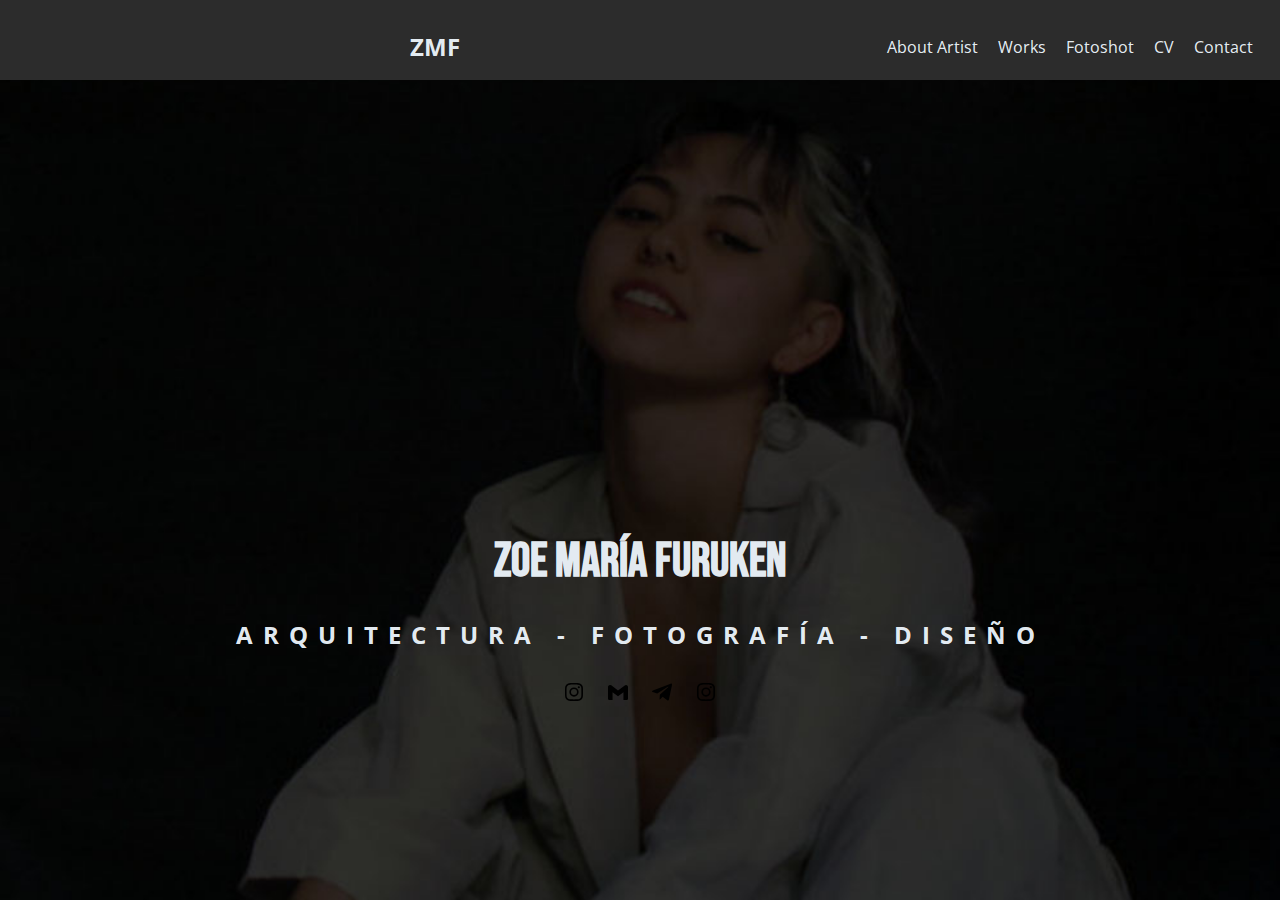
<file: index.html>
<!DOCTYPE html>
<html lang="en"><!--Representa la raiz del documento HTML-->
    <head><!--Info general del documento, enlaces a los demas documentos y titulo de la pestaña-->
        <meta charset="UTF-8">
        <meta http-equiv="X-UA-Compatible" content="IE=edge">
        <meta name="viewport" content="width=device-width, initial-scale=1.0">
        <link rel="icon" href="./image/logo pestaña.png" type="image/png">
        <link rel="stylesheet" href="./css/style.css">
        <link rel="preconnect" href="https://fonts.googleapis.com">
        <link rel="preconnect" href="https://fonts.gstatic.com" crossorigin>
        <link href="https://fonts.googleapis.com/css2?family=Open+Sans+Condensed:wght@300&display=swap" rel="stylesheet">
        <link rel="preconnect" href="https://fonts.googleapis.com">
        <link rel="preconnect" href="https://fonts.gstatic.com" crossorigin>
        <link href="https://fonts.googleapis.com/css2?family=Bebas+Neue&display=swap" rel="stylesheet">
        <title>ZMF | Porfolio profesional Zoe María Furuken</title>
        <meta name="description" content="Pagina web completa del Porfolio profesional de Zoe María Furuken. Estudiante de Arquitectura en FADU, Fotografa y diseñadora. Lleva varios desarrollos de proyectos estructurales en lo que va de su carrera. Realizo un curso profesional de fotografía y posteriormente realizo distintos fotoshoots. Actualmente se encuentra en proceso de desarrollo y lanzamiento de una marca de indumentaria de streetwear. Realiza diseños artisticos de manera digital y a papel.">
        <meta name="keywords" content="Arquitectura, UBA, FADU, Fotografia, Diseño, Indumentaria, Industria, profesional, fotoshoot, marketing, desarrollo, arte, desarrolllo, porfolio, maquetas, artista, cv">
    </head>
</html>

<body class="fondo"> <!--Contenido del documento HTML-->
    <header> <!--Grupo de ayudas introductorias-->
        <nav>
            <!--LOGO CON LINK AL HOMNE-->
            <div id="logo" class="linea">
                <a class="linea" href="./index.html"><h2 class="linea logo">ZMF</h2></a>
            </div>
            <!--BARRA DE NAVEGACION-->
            <ul class="navegacion">
                <li><a class="letra" href="./Pages/about.html">About Artist</a></li>
                <li><a class="letra" href="./Pages/works.html">Works</a></li>
                <li><a class="letra" href="./Pages/fotoshot.html">Fotoshot</a></li>
                <li><a class="letra" href="./Pages/cv.html">CV</a></li>
                <li><a class="letra" href="./Pages/contact.html">Contact</a></li>
            </ul>
        </nav>
    </header> 
    <span id="descripcion">
        <div>
            <h1 id="nombre"> ZOE MARÍA FURUKEN </h1>
        </div>
        <h2>ARQUITECTURA  -  FOTOGRAFÍA  -  DISEÑO</h2>
    </span>   

    <footer id="pie">
        <div class="linea">
            <!--LOGO INSTA-->
            <a href=""><img src="./image/bxl-instagram.svg"></a>
        </div>
        <div class="linea">
            <!--LOGO GMAIL-->
            <a href=""><img src="./image/bxl-gmail.svg"></a>
        </div>
        <div class="linea">
            <!--LOGO TELEGRAM-->
            <a href=""><img src="./image/bxl-telegram.svg"></a>
        </div>
        <div class="linea">
            <!--LOGO INSTA 2-->
            <a href=""><img src="./image/bxl-instagram.svg"></a>
        </div>
    </footer>
</body>
</file>
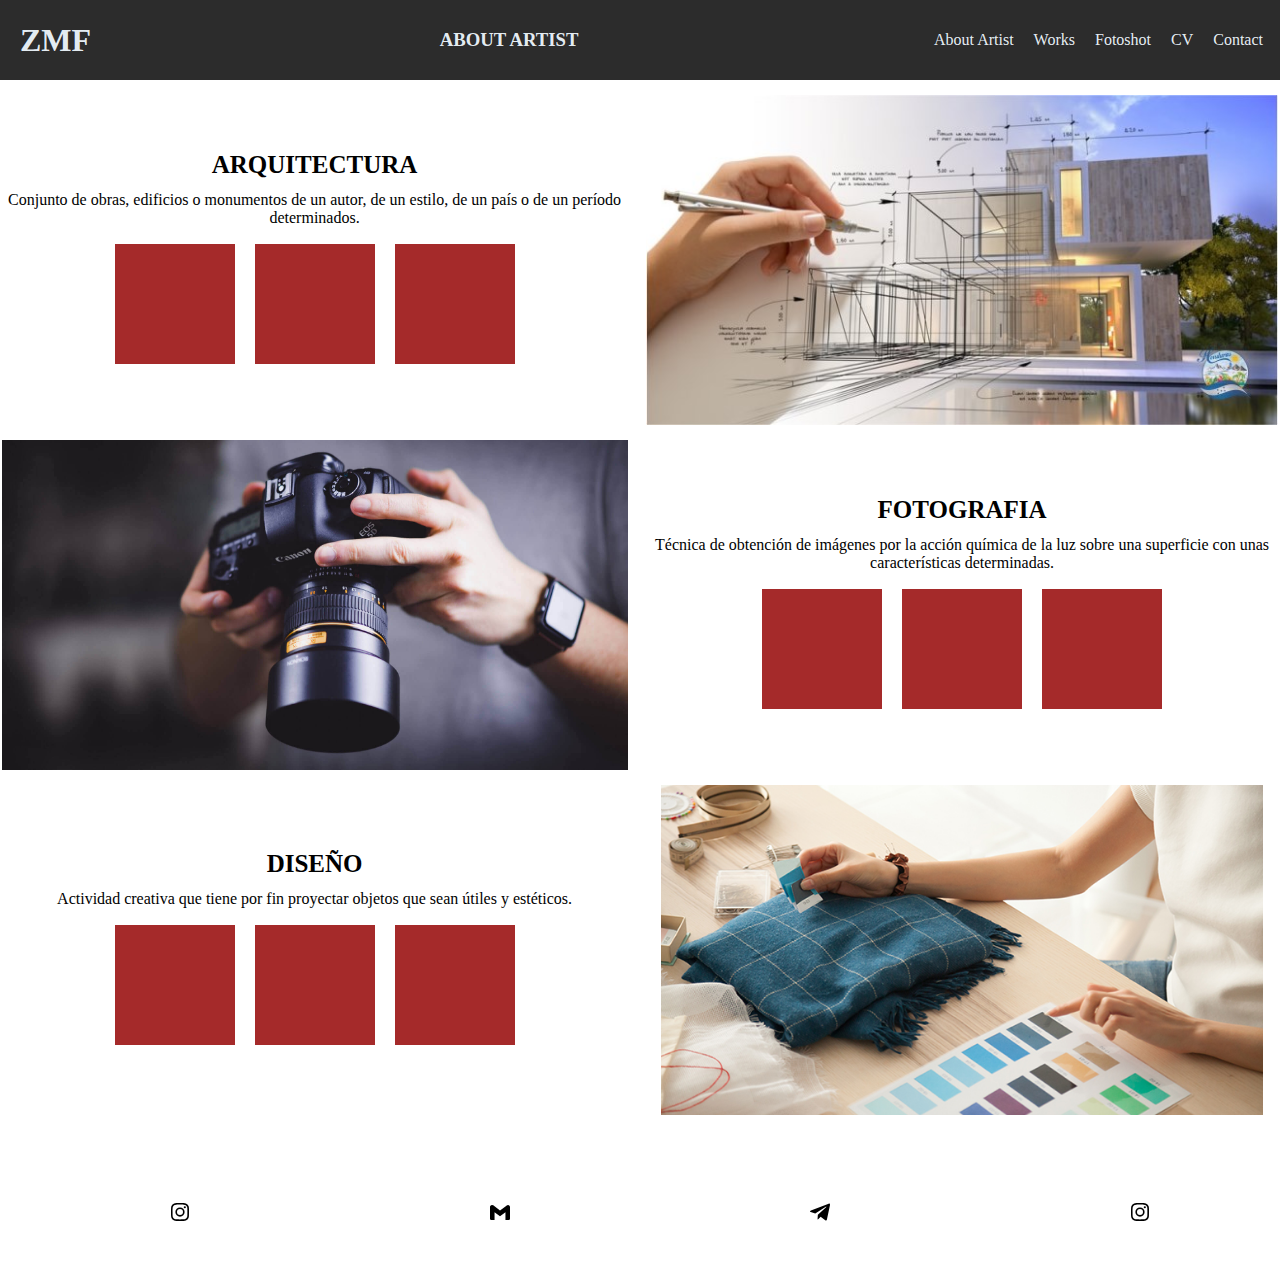
<file: Pages/about.html>
<!DOCTYPE html>
<html lang="en"> 
    <head> 
        <meta charset="UTF-8">
        <meta http-equiv="X-UA-Compatible" content="IE=edge">
        <meta name="viewport" content="width=device-width, initial-scale=1.0">
        <link rel="icon" href="../image/logo pestaña.png" type="image/png">
        <link rel="stylesheet" href="../css/about.css">
        <link rel="preconnect" href="https://fonts.googleapis.com">
        <link rel="preconnect" href="https://fonts.gstatic.com" crossorigin>
        <link href="https://fonts.googleapis.com/css2?family=Open+Sans+Condensed:wght@300&display=swap" rel="stylesheet">
        <link rel="preconnect" href="https://fonts.googleapis.com">
        <link rel="preconnect" href="https://fonts.gstatic.com" crossorigin>
        <link href="https://fonts.googleapis.com/css2?family=Bebas+Neue&display=swap" rel="stylesheet">
        <title>About Artist | Formacion y especializacion: Arquitectura - Diseño - Fotografia</title>
    </head>
</html>
<body class="tipografia"> 
    <header>
        <nav>
            <!--LOGO SUPERIOR IZQUIERDO CON LINK AL INICIO-->
            <span id="loggo" class="linea">
                <a class="linea" href="../index.html"><h1 class="linea logo">ZMF</h1></a>
            </span>
            <!--TITULO DE LA PÁGINA EN LA QUE ESTOY-->
            <div id="pag" class="linea">
                <h3 class="linea">ABOUT ARTIST</h3>
            </div>
            <!--BARRA DE NAVEGACION-->
            <ul class="linea navegacion"> <!--ME FALTA HACERLO COMO UNA LISTA DESPLEGABLE-->
                <li class="linea"><a class="letra" href="./about.html">About Artist</a></li>
                <li class="linea"><a class="letra" href="./works.html">Works</a></li>
                <li class="linea"><a class="letra" href="./fotoshot.html">Fotoshot</a></li>
                <li class="linea"><a class="letra" href="./cv.html">CV</a></li>
                <li class="linea"><a class="letra" href="./contact.html">Contact</a></li>
            </ul>
        </nav>
    </header>    

    <main class="contenedor_grid">
        <img class=" bloque_img d1" title="Imagen descriptiva de la Arquitectura" src="../image/arquitectura.jpg">
        <span class="d1 a1">
            <h3 class="nombre">ARQUITECTURA</h3>

                <p class="descripcion">Conjunto de obras, edificios o monumentos de un autor, de un estilo, de un país o de un período determinados.</p>

            <div class="flex">
                <div class="todos">

                </div>
                <div class="todos">

                </div>
                <div class="todos">

                </div>
            </div>
        </span>
        <img class=" bloque_img d1" title="Imagen descriptiva de La Fotografia" src="../image/fotografia.jpg">
        <span class="d1 a2">
            <h3 class=" nombre">FOTOGRAFIA</h3>
            <div>
                <p class="descripcion">Técnica de obtención de imágenes por la acción química de la luz sobre una superficie con unas características determinadas.</p>
            </div>
            <div class="flex">
                <div class="todos">

                </div>
                <div class="todos">

                </div>
                <div class="todos">

                </div>
            </div>
        </span>    
        <img class=" bloque_img d1" title="Imagen descriptiva de Diseño" src="../image/diseño.jpg"> 
        <span class="d1 a3">
            <h3 class=" nombre">DISEÑO</h3>
            <div>
                <p class="descripcion">Actividad creativa que tiene por fin proyectar objetos que sean útiles y estéticos.</p>
            </div>
            <div class="flex">
                <div class="todos">

                </div>
                <div class="todos">

                </div>
                <div class="todos">

                </div>
            </div>
        </span>    
        <footer> <!--PIE DE PÁGINA-->

                <div class="linea">
                    <!--LOGO INSTA-->
                    <a href=""><img src="../image/bxl-instagram.svg"></a>
                </div>
                <div class="linea">
                    <!--LOGO GMAIL-->
                    <a href=""><img src="../image/bxl-gmail.svg"></a>
                </div>
                <div  class="linea">
                    <!--LOGO TELEGRAM-->
                    <a href=""><img src="../image/bxl-telegram.svg"></a>
                </div>
                <div  class="linea">
                    <!--LOGO INSTA 2-->
                    <a href=""><img src="../image/bxl-instagram.svg"></a>

        </footer>
    </main>


</body>
</file>
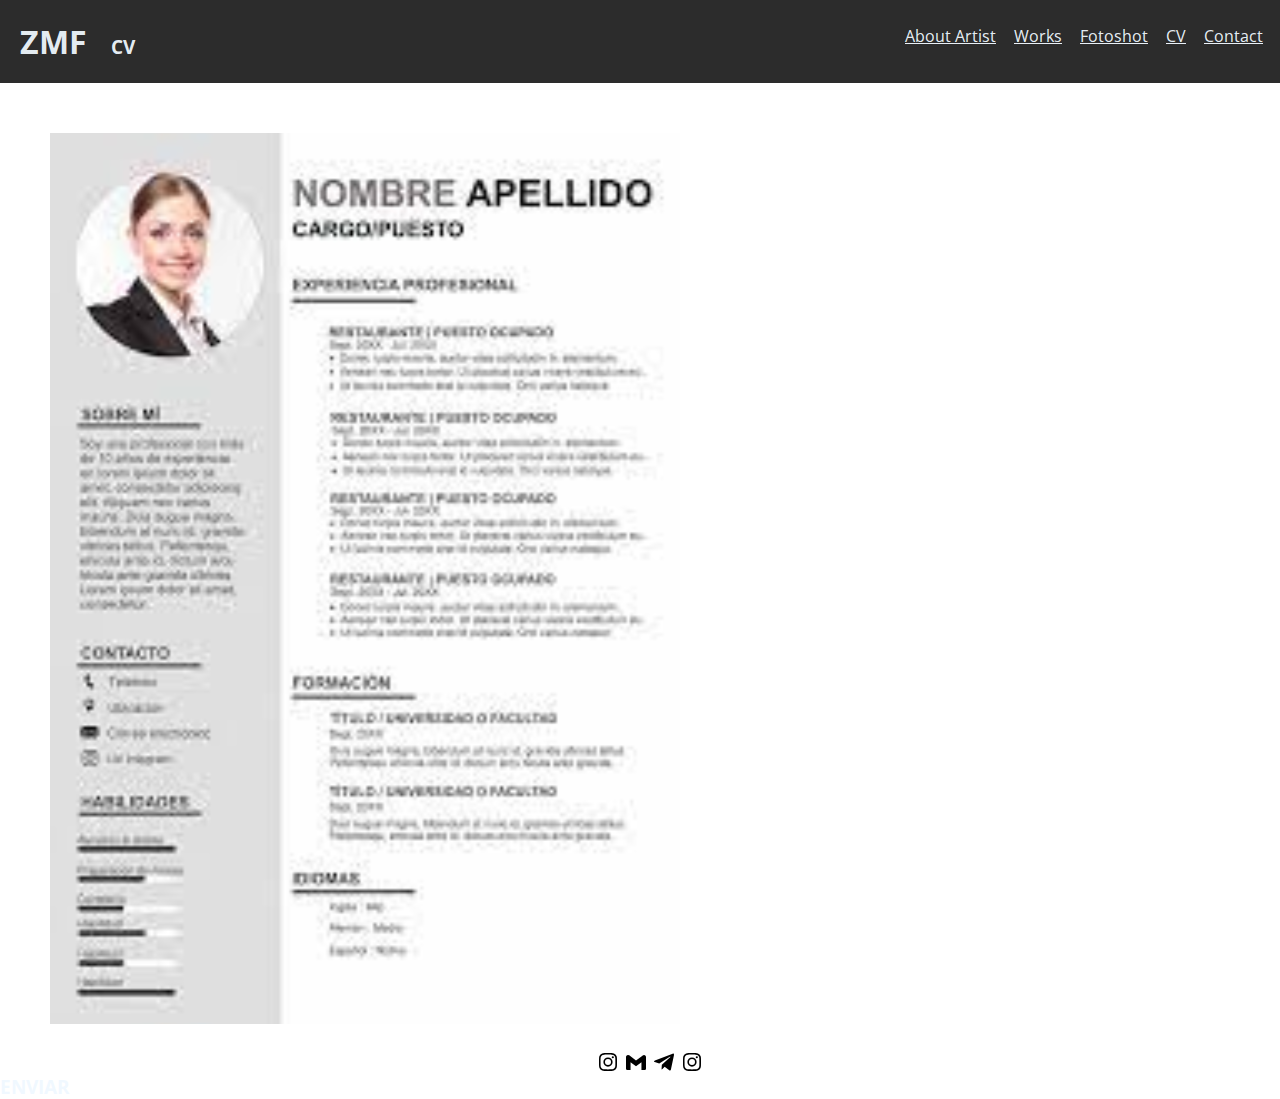
<file: Pages/cv.html>
<!DOCTYPE html>
<html lang="en">
    <head>
        <meta charset="UTF-8">
        <meta http-equiv="X-UA-Compatible" content="IE=edge">
        <meta name="viewport" content="width=device-width, initial-scale=1.0">
        <link rel="icon" href="../image/logo pestaña.png" type="image/png">
        <link rel="stylesheet" href="../css/cv.css">
        <link rel="preconnect" href="https://fonts.googleapis.com">
        <link rel="preconnect" href="https://fonts.gstatic.com" crossorigin>
        <link href="https://fonts.googleapis.com/css2?family=Open+Sans+Condensed:wght@300&display=swap" rel="stylesheet">
        <link rel="preconnect" href="https://fonts.googleapis.com">
        <link rel="preconnect" href="https://fonts.gstatic.com" crossorigin>
        <link href="https://fonts.googleapis.com/css2?family=Bebas+Neue&display=swap" rel="stylesheet">
        <title>CV | Podes ver y descargar su CV</title>
    </head>
</html>

<body class="tipografia">
    <header>
        <nav>
            <!--LOGO CON LINK AL HOME-->
            <div class="linea">
                <a class="linea" href="../index.html"><h1 class="linea logo">ZMF</h1></a>
            </div>
            <!--NOMBRE DE LA PAGINA EN LA QUE ESTOY-->
            <div class="linea">
                <h3>CV</h3>
            </div>
            <!--BARRA DE NAVEGACION-->
            <ul class="linea">
                <li class="linea"><a class="letra" href="./about.html">About Artist</a></li>
                <li class="linea"><a class="letra" href="./works.html">Works</a></li>
                <li class="linea"><a class="letra" href="./fotoshot.html">Fotoshot</a></li>
                <li class="linea"><a class="letra" href="./cv.html">CV</a></li>
                <li class="linea"><a class="letra" href="./contact.html">Contact</a></li>
            </ul>
        </nav>
    </header>    
    <div>
        <!--IMAGEN DEL CV-->
        <div id="img-cv">
            <!--IMAGEN DEL CV-->
        </div>
        <!--BOTON ENVIAR-->
        <div>
            <h3 class="boton">ENVIAR</h3>
        </div>
    </div>
</body>
<footer class="bloque">
    <div>
        <div class="linea">
            <!--LOGO INSTA-->
            <a href=""><img src="../image/bxl-instagram.svg"></a>
        </div>
        <div class="linea">
            <!--LOGO GMAIL-->
            <a href=""><img src="../image/bxl-gmail.svg"></a>
        </div>
        <div  class="linea">
            <!--LOGO TELEGRAM-->
            <a href=""><img src="../image/bxl-telegram.svg"></a>
        </div>
        <div  class="linea">
            <!--LOGO INSTA 2-->
            <a href=""><img src="../image/bxl-instagram.svg"></a>
        </div>
    </div>
</footer>
</file>
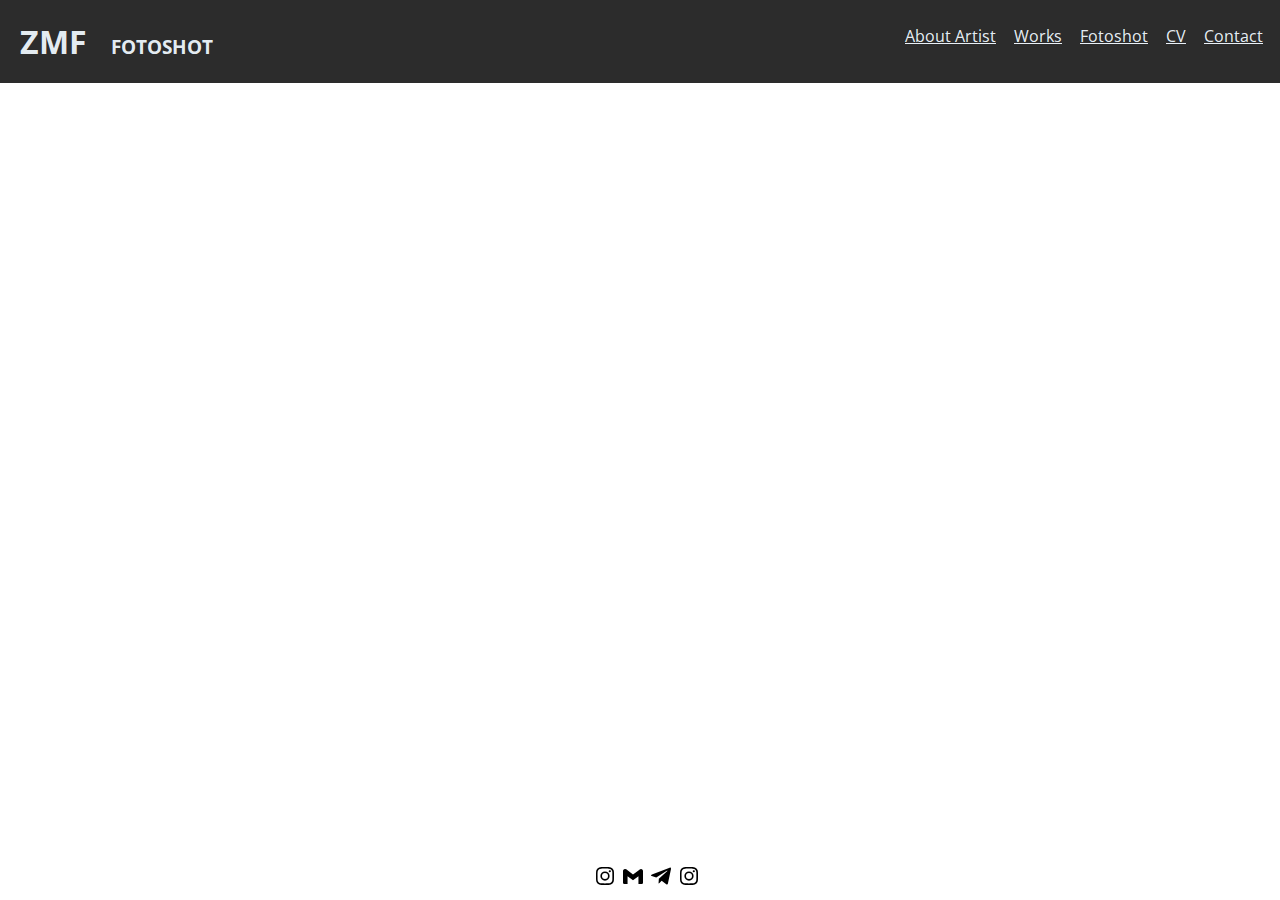
<file: Pages/fotoshot.html>
<!DOCTYPE html>
<html lang="en">
    <head>
        <meta charset="UTF-8">
        <meta http-equiv="X-UA-Compatible" content="IE=edge">
        <meta name="viewport" content="width=device-width, initial-scale=1.0">
        <link rel="icon" href="../image/logo pestaña.png" type="image/png">
        <title>Fotoshot | Mira la galería de fotos del fotoshoot en el cual participo como modelo</title>
        <link rel="stylesheet" href="../css/fotoshot.css">
        <link rel="preconnect" href="https://fonts.googleapis.com">
        <link rel="preconnect" href="https://fonts.gstatic.com" crossorigin>
        <link href="https://fonts.googleapis.com/css2?family=Open+Sans+Condensed:wght@300&display=swap" rel="stylesheet">
        <link rel="preconnect" href="https://fonts.googleapis.com">
        <link rel="preconnect" href="https://fonts.gstatic.com" crossorigin>
        <link href="https://fonts.googleapis.com/css2?family=Bebas+Neue&display=swap" rel="stylesheet">
    </head>
</html>
<body class="tipografia">
    <header>
        <nav>
            <!--LOGO CON LINK AL HOME-->
            <div class="linea" id="logo_home">
                <a class="linea" href="../index.html"><h1 class="linea logo">ZMF</h1></a>
            </div>
            <!--TITULO DE LA PÁGINA EN LA QUE ESTOY-->
            <div class="linea">
                <h3 class="linea">FOTOSHOT</h3>
            </div>
            <!--BARRA DE NAVEGACION-->
            <ul class="linea">
                <li class="linea"><a class="letra" href="./about.html">About Artist</a></li>
                <li class="linea"><a class="letra" href="./works.html">Works</a></li>
                <li class="linea"><a class="letra" href="./fotoshot.html">Fotoshot</a></li>
                <li class="linea"><a class="letra" href="./cv.html">CV</a></li>
                <li class="linea"><a class="letra" href="./contact.html">Contact</a></li>
            </ul>
        </nav>
    </header>
    <!-- PIE DE PÁGINA -->
    <footer>
        <div class="linea">
            <!--LOGO INSTA-->
            <a href=""><img src="../image/bxl-instagram.svg"></a>
        </div>
        <div class="linea">
            <!--LOGO GMAIL-->
            <a href=""><img src="../image/bxl-gmail.svg"></a>
        </div>
        <div class="linea">
            <!--LOGO TELEGRAM-->
            <a href=""><img src="../image/bxl-telegram.svg"></a>
        </div>
        <div class="linea">
            <!--LOGO INSTA 2-->
            <a href=""><img src="../image/bxl-instagram.svg"></a>
        </div>
    </footer>
</body>
</file>
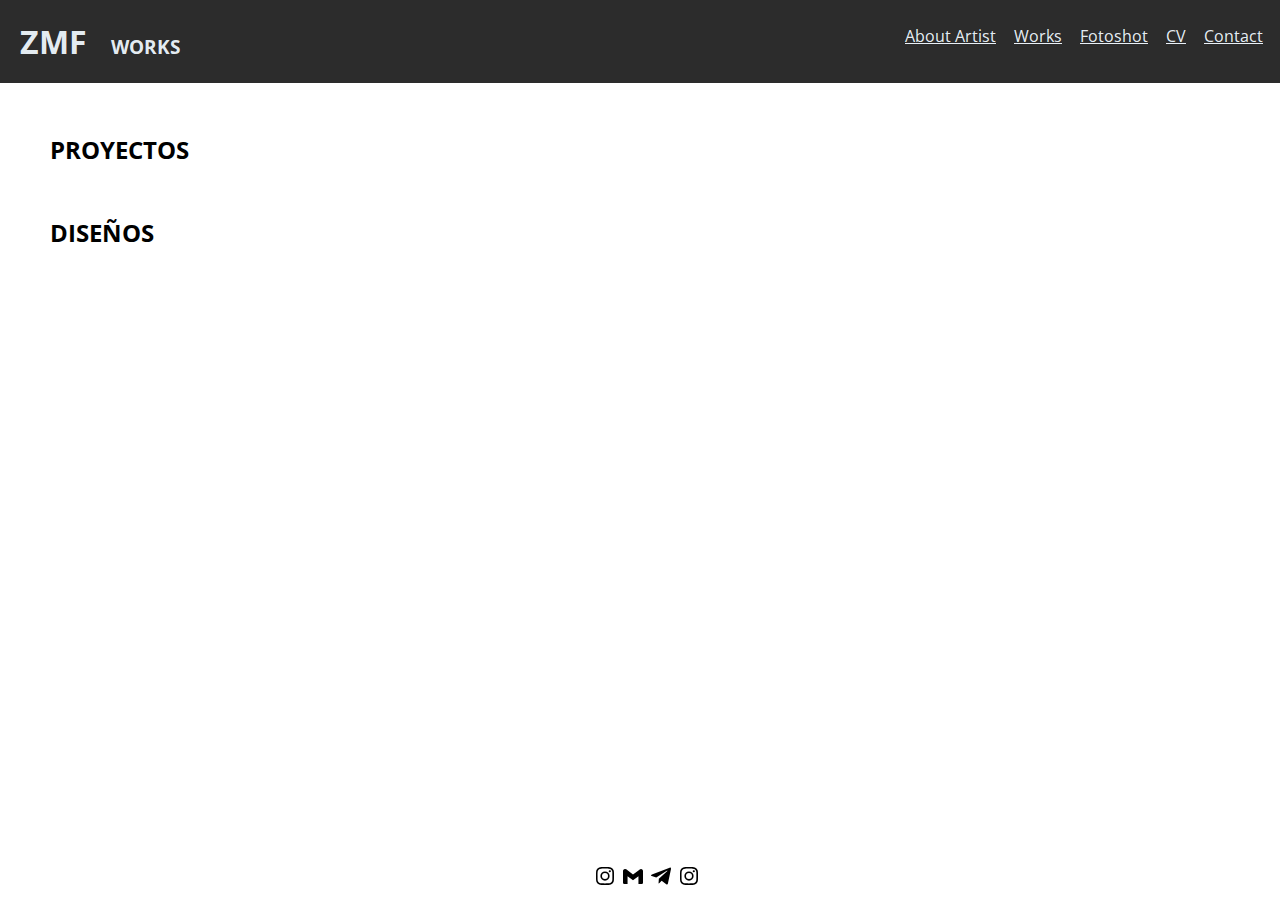
<file: Pages/works.html>
<!DOCTYPE html>
<html lang="en">
    <head>
        <meta charset="UTF-8">
        <meta http-equiv="X-UA-Compatible" content="IE=edge">
        <meta name="viewport" content="width=device-width, initial-scale=1.0">
        <link rel="icon" href="../image/logo pestaña.png" type="image/png">
        <link rel="stylesheet" href="../css/works.css">
        <link rel="preconnect" href="https://fonts.googleapis.com">
        <link rel="preconnect" href="https://fonts.gstatic.com" crossorigin>
        <link href="https://fonts.googleapis.com/css2?family=Open+Sans+Condensed:wght@300&display=swap" rel="stylesheet">
        <link rel="preconnect" href="https://fonts.googleapis.com">
        <link rel="preconnect" href="https://fonts.gstatic.com" crossorigin>
        <link href="https://fonts.googleapis.com/css2?family=Bebas+Neue&display=swap" rel="stylesheet">
        <title>Works | Mira todos sus trabajos, proyectos y diseños que realizo</title>
    </head>
</html>

<body class="tipografia">
    <header>
        <nav>
            <!--LOGO CON LINK AL HOME-->
            <div class="linea">
                <a class="linea" href="../index.html"><h1 class="linea logo">ZMF</h1></a>
            </div>
            <!--NOMBRE DE LA PAGINA EN LA QUE ESTOY-->
            <div class="linea">
                <h3>WORKS</h3>
            </div>
            <!--BARRA DE NAVEGACION-->
            <ul class="linea">
                <li class="linea"><a class="letra" href="./about.html">About Artist</a></li>
                <li class="linea"><a class="letra" href="./works.html">Works</a></li>
                <li class="linea"><a class="letra" href="./fotoshot.html">Fotoshot</a></li>
                <li class="linea"><a class="letra" href="./cv.html">CV</a></li>
                <li class="linea"><a class="letra" href="./contact.html">Contact</a></li>
            </ul>
        </nav>
    </header>
    <div>
        <div>
            <h2>PROYECTOS</h2>
        </div>
        <div>
            <h2>DISEÑOS</h2>
        </div>
    </div>
    <footer>
        <div class="linea">
            <!--LOGO INSTA-->
            <a href=""><img src="../image/bxl-instagram.svg"></a>
        </div>
        <div class="linea">
            <!--LOGO GMAIL-->
            <a href=""><img src="../image/bxl-gmail.svg"></a>
        </div>
        <div class="linea">
            <!--LOGO TELEGRAM-->
            <a href=""><img src="../image/bxl-telegram.svg"></a>
        </div>
        <div class="linea">
            <!--LOGO INSTA 2-->
            <a href=""><img src="../image/bxl-instagram.svg"></a>
        </div>
    </footer>
</body>
</file>
<file: css/style.css>
@charset "UTF-8";
* {
  margin: 0;
  padding: 0;
}

a {
  /*sacarle el subrayado y el color a los links*/
  text-decoration: none;
  padding: 10px;
  color: rgba(240, 248, 255, 0.966);
}

ul li {
  /*sacarle viñetas a las listas*/
  list-style-type: none;
}

footer {
  display: flex;
  justify-content: center;
}

nav {
  display: grid;
  grid-template-columns: repeat(1fr 1fr 1fr);
  grid-template-areas: "div div ul";
  align-items: center;
}
nav div {
  display: inline-block;
  margin: 10px;
  padding: 10px;
  grid-area: div;
}
nav div a {
  display: inline-block;
}
nav ul {
  margin-right: 10px;
  grid-area: ul;
  display: flex;
  flex-direction: row;
  justify-content: end;
}

span {
  width: 100%;
  height: 600px;
  display: flex;
  flex-direction: column;
  justify-content: end;
}
span div h1 {
  font-family: "Bebas Neue", cursive;
  font-size: 48px;
  text-align: center;
  margin: 0px;
  width: 100%;
  bottom: 0px;
}
span h2 {
  text-align: center;
  padding: 20px;
  line-height: 50px;
  letter-spacing: 10px;
}

* {
  margin: 0;
  padding: 0;
}

a {
  /*sacarle el subrayado y el color a los links*/
  text-decoration: none;
  padding: 10px;
  color: rgba(240, 248, 255, 0.966);
}

ul li {
  /*sacarle viñetas a las listas*/
  list-style-type: none;
}

.bloque_img {
  height: 330px;
  align-content: center;
  justify-content: center;
}

main span div div {
  background-color: brown;
  width: 120px;
  height: 120px;
  margin: 10px;
}

main footer div {
  display: inline-block;
  width: 4px;
  height: 4px;
}

.a1 {
  grid-area: a1;
}

.a2 {
  grid-area: a2;
}

.a3 {
  grid-area: a3;
}

header nav {
  background-color: #2c2c2c;
  color: rgba(240, 248, 255, 0.966);
  width: 100%;
  height: 80px;
  display: grid;
  grid-template-columns: repeat(1fr 1fr 1fr);
  grid-template-areas: "logo pag naav";
  align-items: center;
}
header nav span {
  grid-area: logo;
  display: flex;
  align-items: center;
  align-content: center;
  justify-content: start;
  padding-left: 10px;
}
header nav div {
  grid-area: pag;
  display: flex;
  flex-direction: row;
  justify-self: center;
  width: auto;
  display: inline-block;
}
header nav div h3 {
  display: inline-block;
}
header nav ul {
  display: inline-block;
  grid-area: naav;
  display: flex;
  flex-direction: row;
  justify-content: end;
  padding: 7px;
}

main {
  margin-top: 15px;
  display: grid;
  grid-template-columns: repeat(1fr 1fr);
  grid-column-gap: 15px;
  grid-row-gap: 15px;
  grid-template-areas: "a1 arq" "fotograf a2" "a3 diseño" "footer footer";
  justify-items: center;
  align-items: center;
  width: auto;
}
main span {
  grid-area: arq;
  display: flex;
  flex-direction: column;
  flex-wrap: wrap;
  align-content: center;
  justify-content: center;
}
main span h3 {
  display: black;
  font-size: 25px;
  margin: 5px;
  font-weight: bold;
  text-align: center;
}
main span p {
  display: black;
  text-align: center;
  margin: 7px 2px 7px 2px;
}
main span div {
  display: flex;
  flex-direction: row;
  flex-wrap: wrap;
  align-content: center;
  justify-content: center;
}
main footer {
  grid-area: footer;
  width: 100%;
  margin: 70px;
  display: flex;
  flex-direction: row;
  justify-content: space-around;
}
body {
  background-image: url(../image/FONDO\ FINAL.jpg);
  background-size: 100%;
  font-family: "Open Sans Condensed", sans-serif;
  color: rgba(240, 248, 255, 0.966);
}

/*# sourceMappingURL=style.css.map */
</file>
<file: css/about.css>
@charset "UTF-8";
* {
  margin: 0;
  padding: 0;
}

a {
  /*sacarle el subrayado y el color a los links*/
  text-decoration: none;
  padding: 10px;
  color: rgba(240, 248, 255, 0.966);
}

ul li {
  /*sacarle viñetas a las listas*/
  list-style-type: none;
}

.bloque_img {
  height: 330px;
  align-content: center;
  justify-content: center;
}

main span div div {
  background-color: brown;
  width: 120px;
  height: 120px;
  margin: 10px;
}

main footer div {
  display: inline-block;
  width: 4px;
  height: 4px;
}

.a1 {
  grid-area: a1;
}

.a2 {
  grid-area: a2;
}

.a3 {
  grid-area: a3;
}

header nav {
  background-color: #2c2c2c;
  color: rgba(240, 248, 255, 0.966);
  width: 100%;
  height: 80px;
  display: grid;
  grid-template-columns: repeat(1fr 1fr 1fr);
  grid-template-areas: "logo pag naav";
  align-items: center;
}
header nav span {
  grid-area: logo;
  display: flex;
  align-items: center;
  align-content: center;
  justify-content: start;
  padding-left: 10px;
}
header nav div {
  grid-area: pag;
  display: flex;
  flex-direction: row;
  justify-self: center;
  width: auto;
  display: inline-block;
}
header nav div h3 {
  display: inline-block;
}
header nav ul {
  display: inline-block;
  grid-area: naav;
  display: flex;
  flex-direction: row;
  justify-content: end;
  padding: 7px;
}

main {
  margin-top: 15px;
  display: grid;
  grid-template-columns: repeat(1fr 1fr);
  grid-column-gap: 15px;
  grid-row-gap: 15px;
  grid-template-areas: "a1 arq" "fotograf a2" "a3 diseño" "footer footer";
  justify-items: center;
  align-items: center;
  width: auto;
}
main span {
  grid-area: arq;
  display: flex;
  flex-direction: column;
  flex-wrap: wrap;
  align-content: center;
  justify-content: center;
}
main span h3 {
  display: black;
  font-size: 25px;
  margin: 5px;
  font-weight: bold;
  text-align: center;
}
main span p {
  display: black;
  text-align: center;
  margin: 7px 2px 7px 2px;
}
main span div {
  display: flex;
  flex-direction: row;
  flex-wrap: wrap;
  align-content: center;
  justify-content: center;
}
main footer {
  grid-area: footer;
  width: 100%;
  margin: 70px;
  display: flex;
  flex-direction: row;
  justify-content: space-around;
}

/*# sourceMappingURL=about.css.map */
</file>
<file: css/cv.css>
*{
    margin: 0px;
    padding: 0px;
}.tipografia{
    font-family: 'Open Sans Condensed', sans-serif;
    color: rgba(240, 248, 255, 0.966);
    position: relative;
}
.linea{
    display: inline-block;
}
a{
    text-decoration: none;
    color: rgba(240, 248, 255, 0.966);
}
ul li{
    list-style-type: none;
    padding: 7px;
}
nav{
    background-color: rgb(44, 44, 44);
    color: rgba(240, 248, 255, 0.966);
}
footer{
    text-align: center;
    position: absolute;
    bottom: 0px;
    width: 100%;
    margin: 7px;
   /* height: 40px;*/
}
header nav ul{
    position: absolute;
    top: 18px;
    right: 10px;
}
.letra{
    text-decoration: underline;
}
.logo{
    margin: 10px;
    padding: 10px;
}
#img-cv{
    background-image: url(../image/cv.jpg);
    background-size: 100%;
    margin: 50px;
    width: 630px;
    height: 891px;
}
.bloque{
    display: block;
    position: absolute;
    bottom: 10px;
    margin: 10px;
}
</file>
<file: css/fotoshot.css>
*{
    margin: 0px;
    padding: 0px;
}.tipografia{
    font-family: 'Open Sans Condensed', sans-serif;
    color: rgba(240, 248, 255, 0.966);
}
.linea{
    display: inline-block;
}
a{
    text-decoration: none;
    color: rgba(240, 248, 255, 0.966);
}
ul li{
    list-style-type: none;
    padding: 7px;
}
nav{
    background-color: rgb(44, 44, 44);
    color: rgba(240, 248, 255, 0.966);
}
footer{
    text-align: center;
    position: absolute;
    bottom: 0px;
    width: 100%;
    margin: 7px;
   /* height: 40px;*/
}
header nav ul{
    position: absolute;
    top: 18px;
    right: 10px;
}
.letra{
    text-decoration: underline;
}
.logo{
    margin: 10px;
    padding: 10px;
}
</file>
<file: css/works.css>
*{
    margin: 0px;
    padding: 0px;
}
.tipografia{
    font-family: 'Open Sans Condensed', sans-serif;
    color: rgba(240, 248, 255, 0.966);
}
.linea{
    display: inline-block;
}
a{
    text-decoration: none;
    color: rgba(240, 248, 255, 0.966);
}
ul li{
    list-style-type: none;
    padding: 7px;
}
nav{
    background-color: rgb(44, 44, 44);
    color: rgba(240, 248, 255, 0.966);
}
footer{
    text-align: center;
    position: absolute;
    bottom: 0px;
    width: 100%;
    margin: 7px;
   /* height: 40px;*/
}
header nav ul{
    position: absolute;
    top: 18px;
    right: 10px;
}
.letra{
    text-decoration: underline;
}
.logo{
    margin: 10px;
    padding: 10px;
}
h2{
    color: black;
    margin: 50px;

}
</file>
